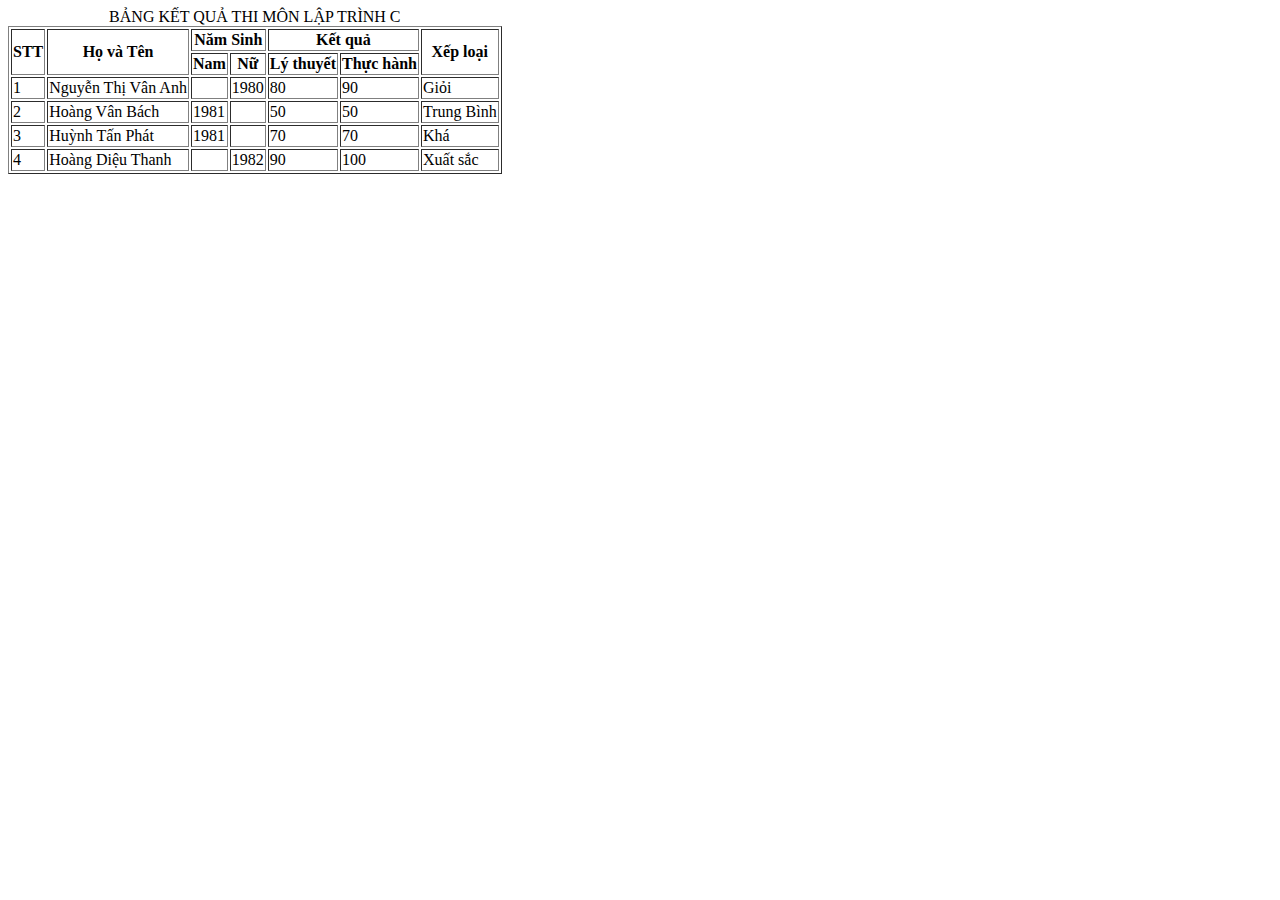
<file: Buoi_02/Code-TrenLop/index.html>
<!DOCTYPE html>
<html lang="en">
<head>
    <meta charset="UTF-8">
    <meta http-equiv="X-UA-Compatible" content="IE=edge">
    <meta name="viewport" content="width=device-width, initial-scale=1.0">
    <title>Buổi 1</title>
</head>
<body>
    <table border="1">
        <thead>
            <caption>BẢNG KẾT QUẢ THI MÔN LẬP TRÌNH C</caption>
            <tr>
                <th rowspan="2">STT</th>
                <th rowspan="2">Họ và Tên</th>
                <th colspan="2">Năm Sinh</th>
                <th colspan="2">Kết quả</th>
                <th rowspan="2">Xếp loại</th>
            </tr>
            <tr>
                <th>Nam</th>
                <th>Nữ</th>
                <th>Lý thuyết</th>
                <th>Thực hành</th>
            </tr>
        </thead>
        
        <tbody>
            <tr>
                <td>1</td>
                <td>Nguyễn Thị Vân Anh</td>
                <td></td>
                <td>1980</td>
                <td>80</td>
                <td>90</td>
                <td>Giỏi</td>
            </tr>
            <tr>
                <td>2</td>
                <td>Hoàng Vân Bách</td>
                <td>1981</td>
                <td></td>
                <td>50</td>
                <td>50</td>
                <td>Trung Bình</td>
            </tr>
            <tr>
                <td>3</td>
                <td>Huỳnh Tấn Phát</td>
                <td>1981</td>
                <td></td>
                <td>70</td>
                <td>70</td>
                <td>Khá</td>
            </tr>
            <tr>
                <td>4</td>
                <td>Hoàng Diệu Thanh</td>
                <td></td>
                <td>1982</td>
                <td>90</td>
                <td>100</td>
                <td>Xuất sắc</td>
            </tr>
        </tbody>
        
    </table>

</body>
</html>
</file>
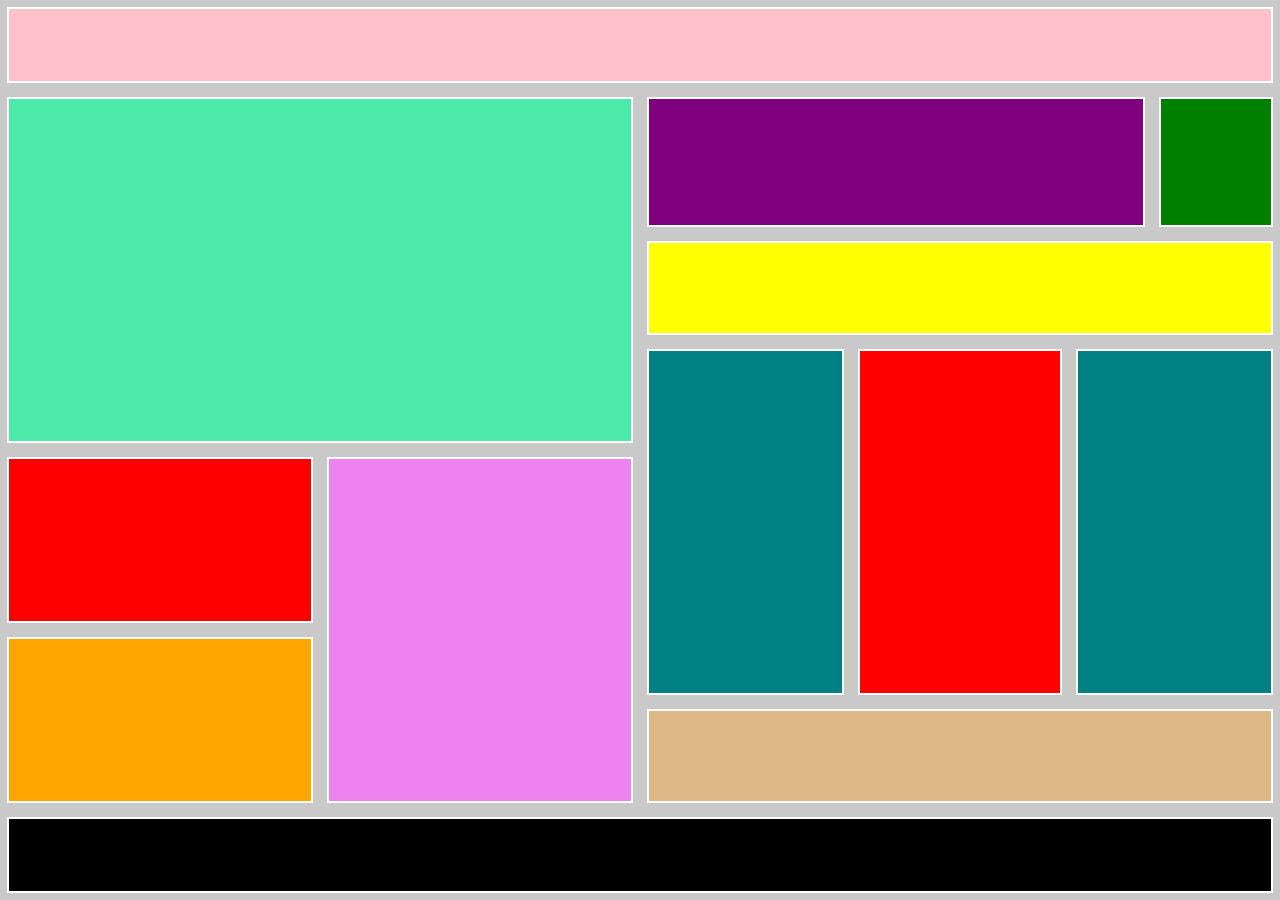
<file: Buoi_03/BTVN-Buoi_03/ChiaLayout/index.html>
<!DOCTYPE html>
<html lang="en">
<head>
    <meta charset="UTF-8">
    <meta http-equiv="X-UA-Compatible" content="IE=edge">
    <meta name="viewport" content="width=device-width, initial-scale=1.0">
    <title>Flex box</title>
    <link rel="stylesheet" href="./chia-Layout.css">
</head>
<body>
    <div class="header"></div>

        <div class="container">
            <div class="left-column">
                <div class="one-left"></div>

                <div class="two-left">
                    <div class="left-two-left">
                        <div class="red-box"></div>
                        <div class="orange-box"></div>
                    </div>
                    
                    <div class="right-two-left"></div>
                </div>
            </div>

            <div class="right-column">
                <div class="one-right">
                    <div class="violet-box"></div>
                    <div class="green-box"></div>
                </div>

                <div class="two-right"></div>

                <div class="three-right">
                    <div class="left-three-right"></div>
                    <div class="center-three-right"></div>
                    <div class="right-three-right"></div>
                </div>

                <div class="four-right"></div>
            </div>
        </div>

        <div class="footer"></div>
</body>
</html>
</file>
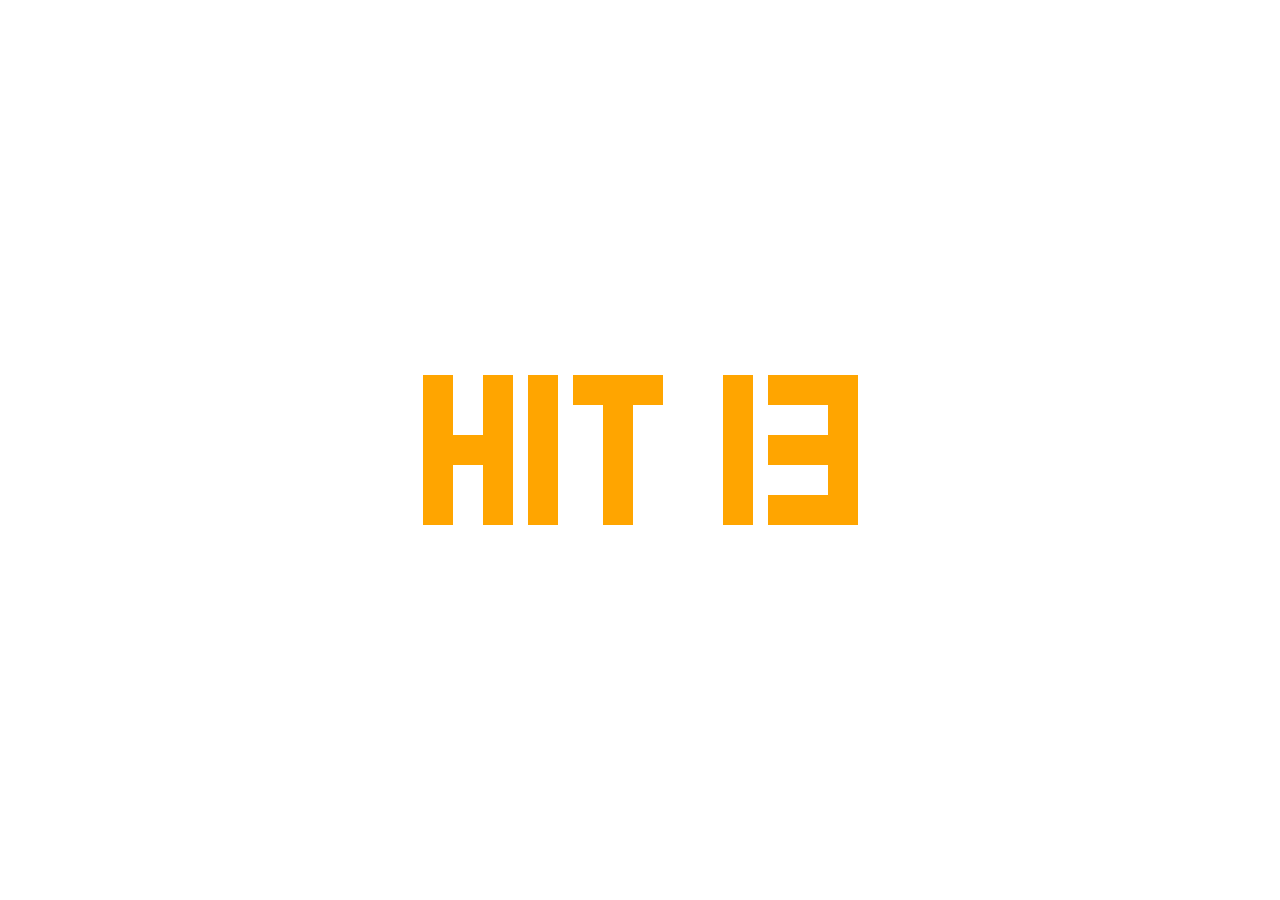
<file: Buoi_03/BTVN-Buoi_03/HIT 13/index.html>
<!DOCTYPE html>
<html lang="en">
<head>
    <meta charset="UTF-8">
    <meta http-equiv="X-UA-Compatible" content="IE=edge">
    <meta name="viewport" content="width=device-width, initial-scale=1.0">
    <title>HIT 13</title>
    <link rel="stylesheet" href="./HIT-13.css">
</head>
<body>
    <div class="container">
        <div class="letter-h">
            <div class="letter-i">
                <div class="block"></div>
                <div class="block"></div>
                <div class="block"></div>
                <div class="block"></div>
                <div class="block"></div>
            </div>
            <div class="h-mid">
                <div class="block"></div>
            </div>
            <div class="letter-i">
                <div class="block"></div>
                <div class="block"></div>
                <div class="block"></div>
                <div class="block"></div>
                <div class="block"></div>
            </div>
        </div>
        
        <div class="space-block"></div>

        <div class="letter-i">
            <div class="block"></div>
            <div class="block"></div>
            <div class="block"></div>
            <div class="block"></div>
            <div class="block"></div>
        </div>

        <div class="space-block"></div>

        <div class="letter-t">
            <div class="block"></div>
            <div class="letter-i">
                <div class="block"></div>
                <div class="block"></div>
                <div class="block"></div>
                <div class="block"></div>
                <div class="block"></div>
            </div>
            <div class="block"></div>
        </div>

        <div
        <div class="space-block"></div>
        <div class="space-block"></div>
        <div class="space-block"></div>
        <div class="space-block"></div>

        <div class="number-one">
            <div class="letter-i">
                <div class="block"></div>
                <div class="block"></div>
                <div class="block"></div>
                <div class="block"></div>
                <div class="block"></div>
            </div>
        </div>

        <div class="space-block"></div>

        <div class="number-three">
            <div class="three-left">
                <div class="block"></div>
                <div class="block"></div>
                <div class="block"></div>
            </div>

            <div class="three-left">
                <div class="block"></div>
                <div class="block"></div>
                <div class="block"></div>
            </div>

            <div class="letter-i">
                <div class="block"></div>
                <div class="block"></div>
                <div class="block"></div>
                <div class="block"></div>
                <div class="block"></div>
            </div>
        </div>
        
    </div>
</body>
</html>
</file>
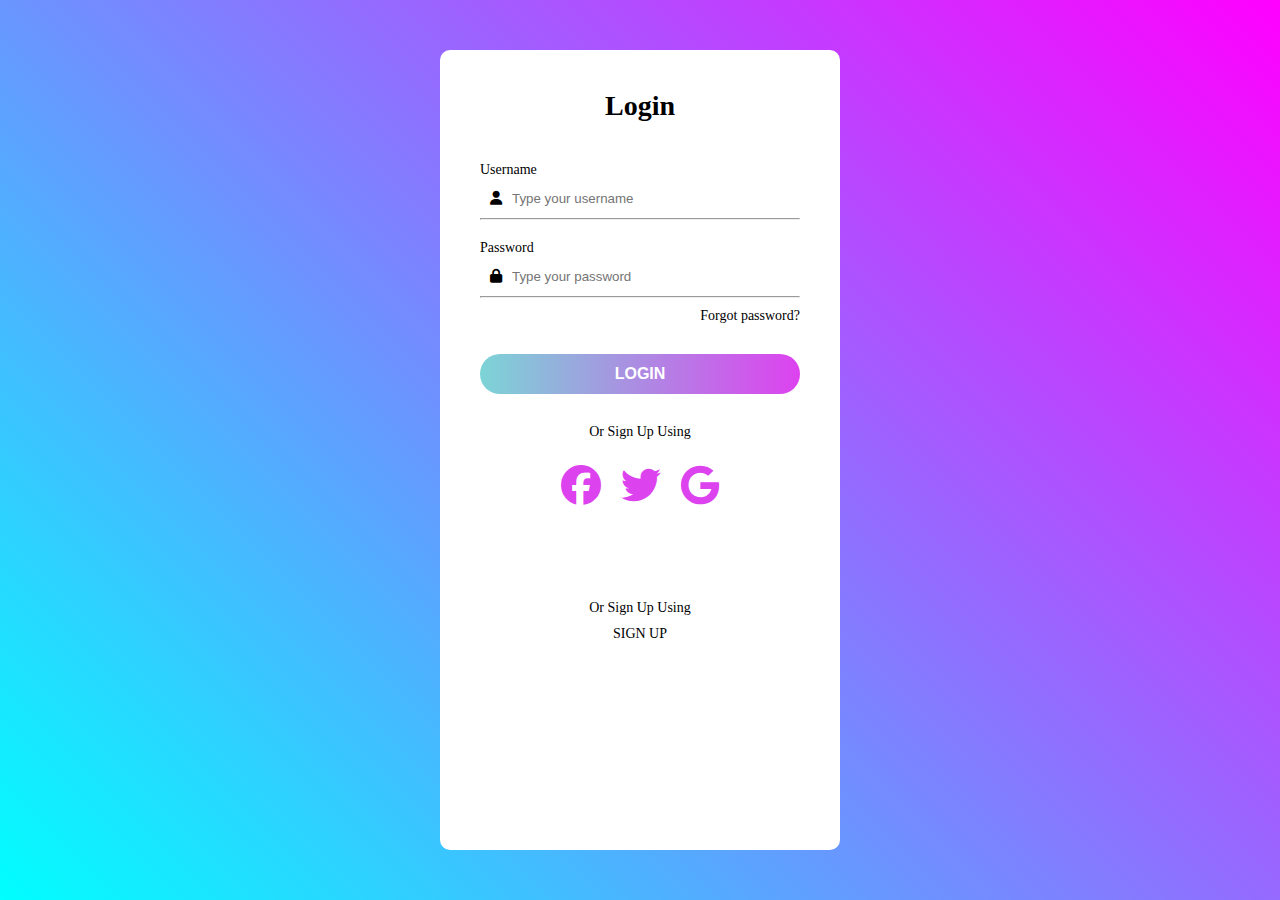
<file: Buoi_05/BTVN-Buoi_05/LOGIN FORM/index.html>
<!DOCTYPE html>
<html lang="en">
<head>
    <meta charset="UTF-8">
    <meta http-equiv="X-UA-Compatible" content="IE=edge">
    <meta name="viewport" content="width=device-width, initial-scale=1.0">
    <title>LOGIN FORM</title>
    <link rel="stylesheet" href="./loginForm.css">
    <link rel="stylesheet" href="https://cdnjs.cloudflare.com/ajax/libs/font-awesome/6.2.1/css/all.min.css">
</head>
<body>
    <main>
        <h1>Login</h1>
        <form method="post" action="#"">
            <fieldset>
                <label for="username">Username
                    <br>
                    <i class="fa-solid fa-user"></i><input type="text" id="username" name="username" placeholder="Type your username" required />
                    <hr>
                </label>
                <label for="password">Password
                    <br>
                    <i class="fa-solid fa-lock"></i><input type="password" id="password" name="password" placeholder="Type your password" required />
                    <hr>
                </label>
                <a href="#" class="forgot-password">Forgot password?</a>
                <button type="submit" name="Login">LOGIN</button>
            </fieldset>
        </form>
        <section>
            <p>Or Sign Up Using</p>
            <div class="contacts">
                <i class="fa-brands fa-facebook"></i>
                <i class="fa-brands fa-twitter"></i>
                <i class="fa-brands fa-google"></i>
            </div>
            <p>Or Sign Up Using</p>
            <a href="#">SIGN UP</a>
        </section>
    </main>
</body>
</html>
</file>
<file: Buoi_03/BTVN-Buoi_03/ChiaLayout/chia-Layout.css>
* {
    padding: 0;
    box-sizing: border-box;
    margin: 0;
}

.body {
    background-color: white;
}

.header {
    height: 10vh;
    border: 7px solid #C9C9C9;
    padding: 2px;
    background-color: #FEC1C9;
    background-clip: content-box;
}

.container {
    height: 80vh;
    display: flex;
}

.left-column {
    width: 50%;
}

.one-left {
    height: 50%;
    border: 7px solid #C9C9C9;
    padding: 2px;
    background-color: #4CEBA9;
    background-clip: content-box;
}

.two-left {
    height: 50%;
    display: flex;
}

.left-two-left {
    width: 50%;
}

.red-box {
    height: 50%;
    border: 7px solid #C9C9C9;
    padding: 2px;
    background-color: red;
    background-clip: content-box;
}

.orange-box {
    height: 50%;
    border: 7px solid #C9C9C9;
    padding: 2px;
    background-color: orange;
    background-clip: content-box;
}

.right-two-left {
    width: 50%;
    border: 7px solid #C9C9C9;
    padding: 2px;
    background-color: violet;
    background-clip: content-box;
}

.right-column {
    width: 50%;
}

.one-right {
    height: 20%;
    display: flex;
}

.violet-box {
    width: 80%;
    border: 7px solid #C9C9C9;
    padding: 2px;
    background-color: purple;
    background-clip: content-box;
}

.green-box {
    width: 20%;
    border: 7px solid #C9C9C9;
    padding: 2px;
    background-color: green;
    background-clip: content-box;
}

.two-right {
    height: 15%;
    border: 7px solid #C9C9C9;
    padding: 2px;
    background-color: yellow;
    background-clip: content-box;
}

.three-right {
    height: 50%;
    display: flex;
}

.left-three-right {
    width: 33%;
    border: 7px solid #C9C9C9;
    padding: 2px;
    background-color: #008083;
    background-clip: content-box;
}

.center-three-right {
    width: 34%;
    border: 7px solid #C9C9C9;
    padding: 2px;
    background-color: red;
    background-clip: content-box;
}

.right-three-right {
    width: 33%;
    border: 7px solid #C9C9C9;
    padding: 2px;
    background-color: #008083;
    background-clip: content-box;
}

.four-right {
    height: 15%;
    border: 7px solid #C9C9C9;
    padding: 2px;
    background-color: burlywood;
    background-clip: content-box;
}

.footer {
    height: 10vh;
    border: 7px solid #C9C9C9;
    padding: 2px;
    background-color: black;
    background-clip: content-box;
}
</file>
<file: Buoi_03/BTVN-Buoi_03/HIT 13/HIT-13.css>
* {
    padding: 0;
    box-sizing: border-box;
    margin: 0;
}

.container {
    height: 100vh;
    display: flex;
    justify-content: center;
    align-items: center;
}

.block {
    height: 30px;
    width: 30px;
    background-color: orange;
}

.letter-h {
    display: flex;
}

.h-mid {
    display: flex;
    align-items: center;
}

.space-block {
    height: 15px;
    width: 15px;
}

.letter-t {
    display: flex;
}

.number-three {
    display: flex;
}

.three-left {
    display: flex;
    flex-direction: column;
    justify-content: space-between;
}
</file>
<file: Buoi_05/BTVN-Buoi_05/LOGIN FORM/loginForm.css>
* {
    margin: 0;
    padding: 0;
    box-sizing: border-box;
}

body {
    width: 100vw;
    height: 100vh;
    margin: 0;
    display: flex;
    justify-content: center;
    align-content: center;
    background: linear-gradient(45deg, cyan, magenta);
    background-repeat: no-repeat;
    font-family: Tahoma;
    font-size: 14px;
}

main {
    width: 400px;
    max-width: 400px;
    margin: 50px;
    padding: 40px;
    background-color: white;
    border-radius: 10px;
}

h1 {
    text-align: center;
    margin: 0 0 20px 0;
}

fieldset {
    border: none;
}

label {
    display: block;
    margin-top: 20px;
}

label i {
    width: 10%;
    padding-left: 10px;
}

input, button {
    min-height: 40px;
    border: none;
}

input {
    width: 90%;
    outline: none;
}

button {
    width: 100%;
    margin: 30px 0;
    background: linear-gradient(90deg, #7CD4D6, #DD42EF);
    color: white;
    border-radius: 50px;
    font-size: 16px;
    font-weight: 550;
}

a.forgot-password {
    display: block;
    text-align: right;
}

p, a {
    display: block;
    text-align: center;
}

a {
    margin-top: 10px;
    color: black;
    text-decoration: none;
}

a:hover {
    color: #DD42EF;
}

div i {
    display: block;
    font-size: 40px;
    margin: 0 10px;
}

.contacts {
    display: flex;
    margin: 20px;
    margin-bottom: 90px;
    justify-content: center;
    align-items: center;
    height: 50px;
    color: #DD42EF;
}
</file>
